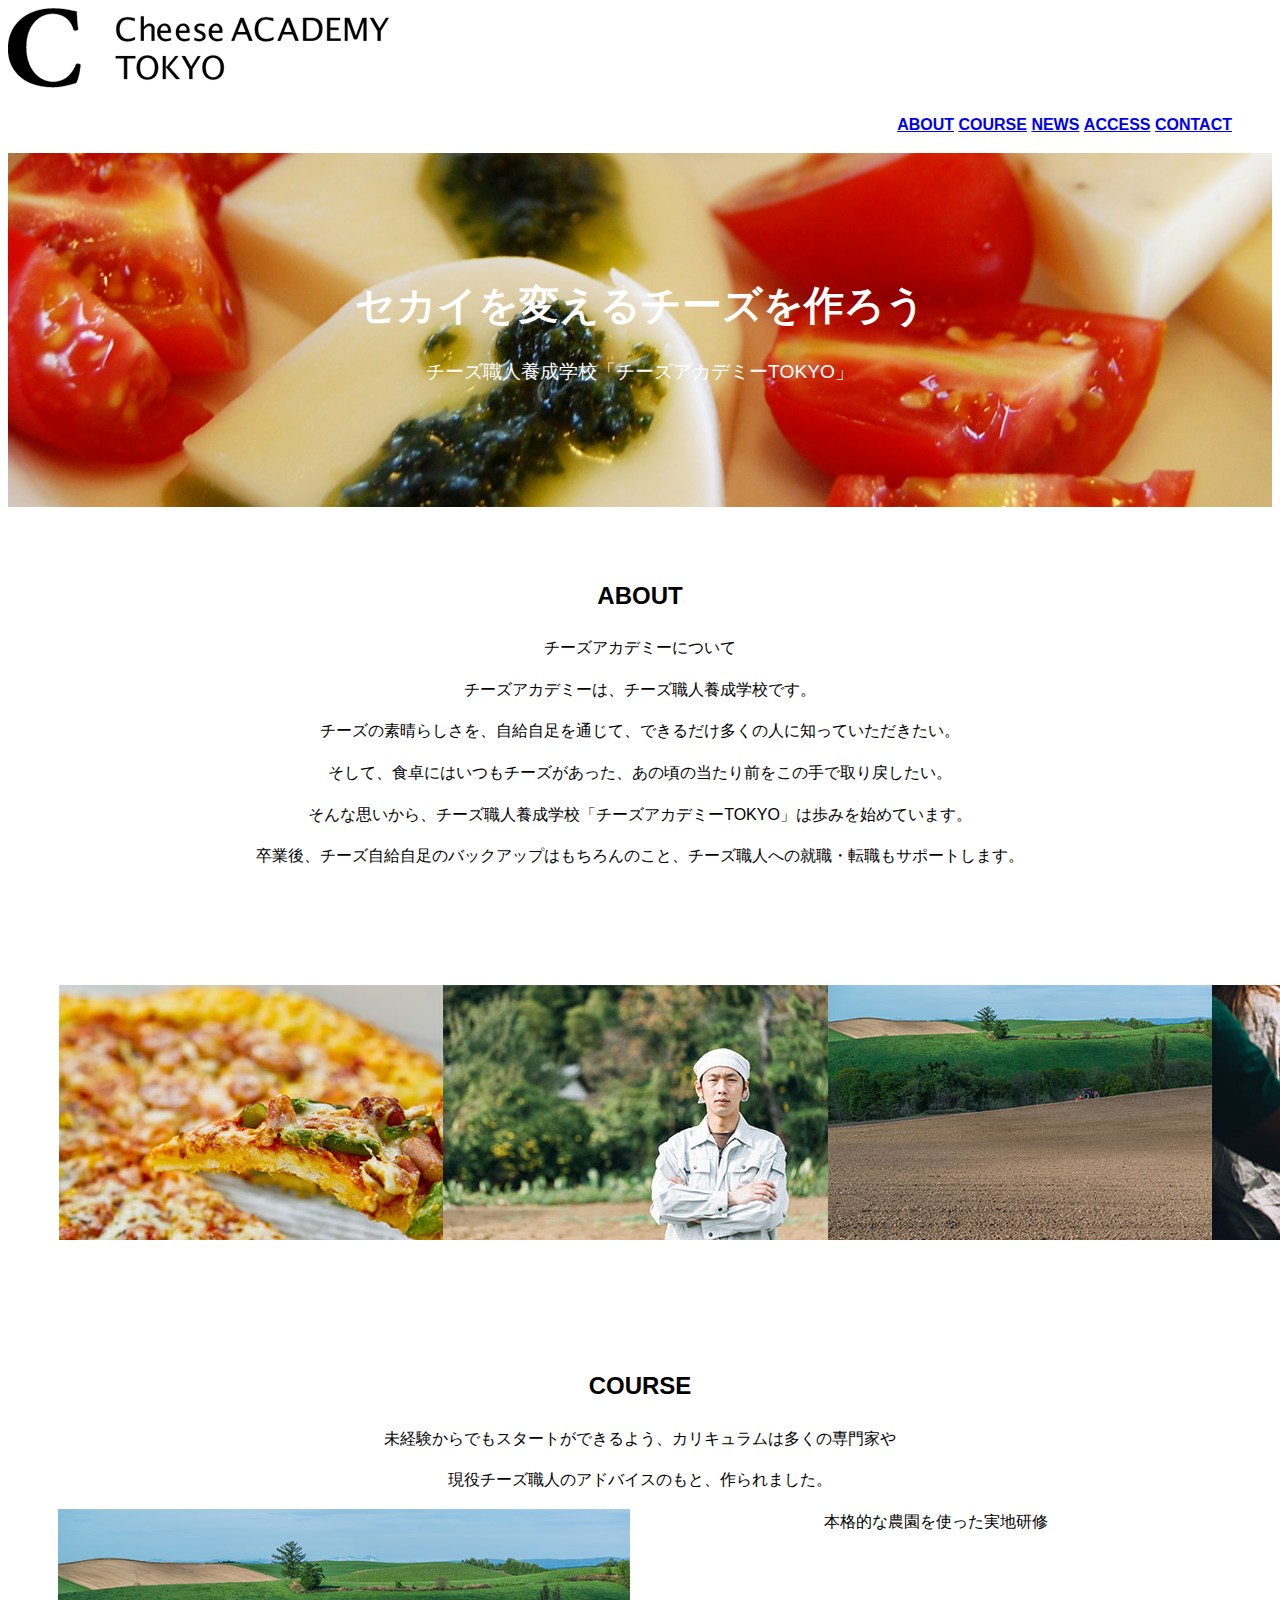
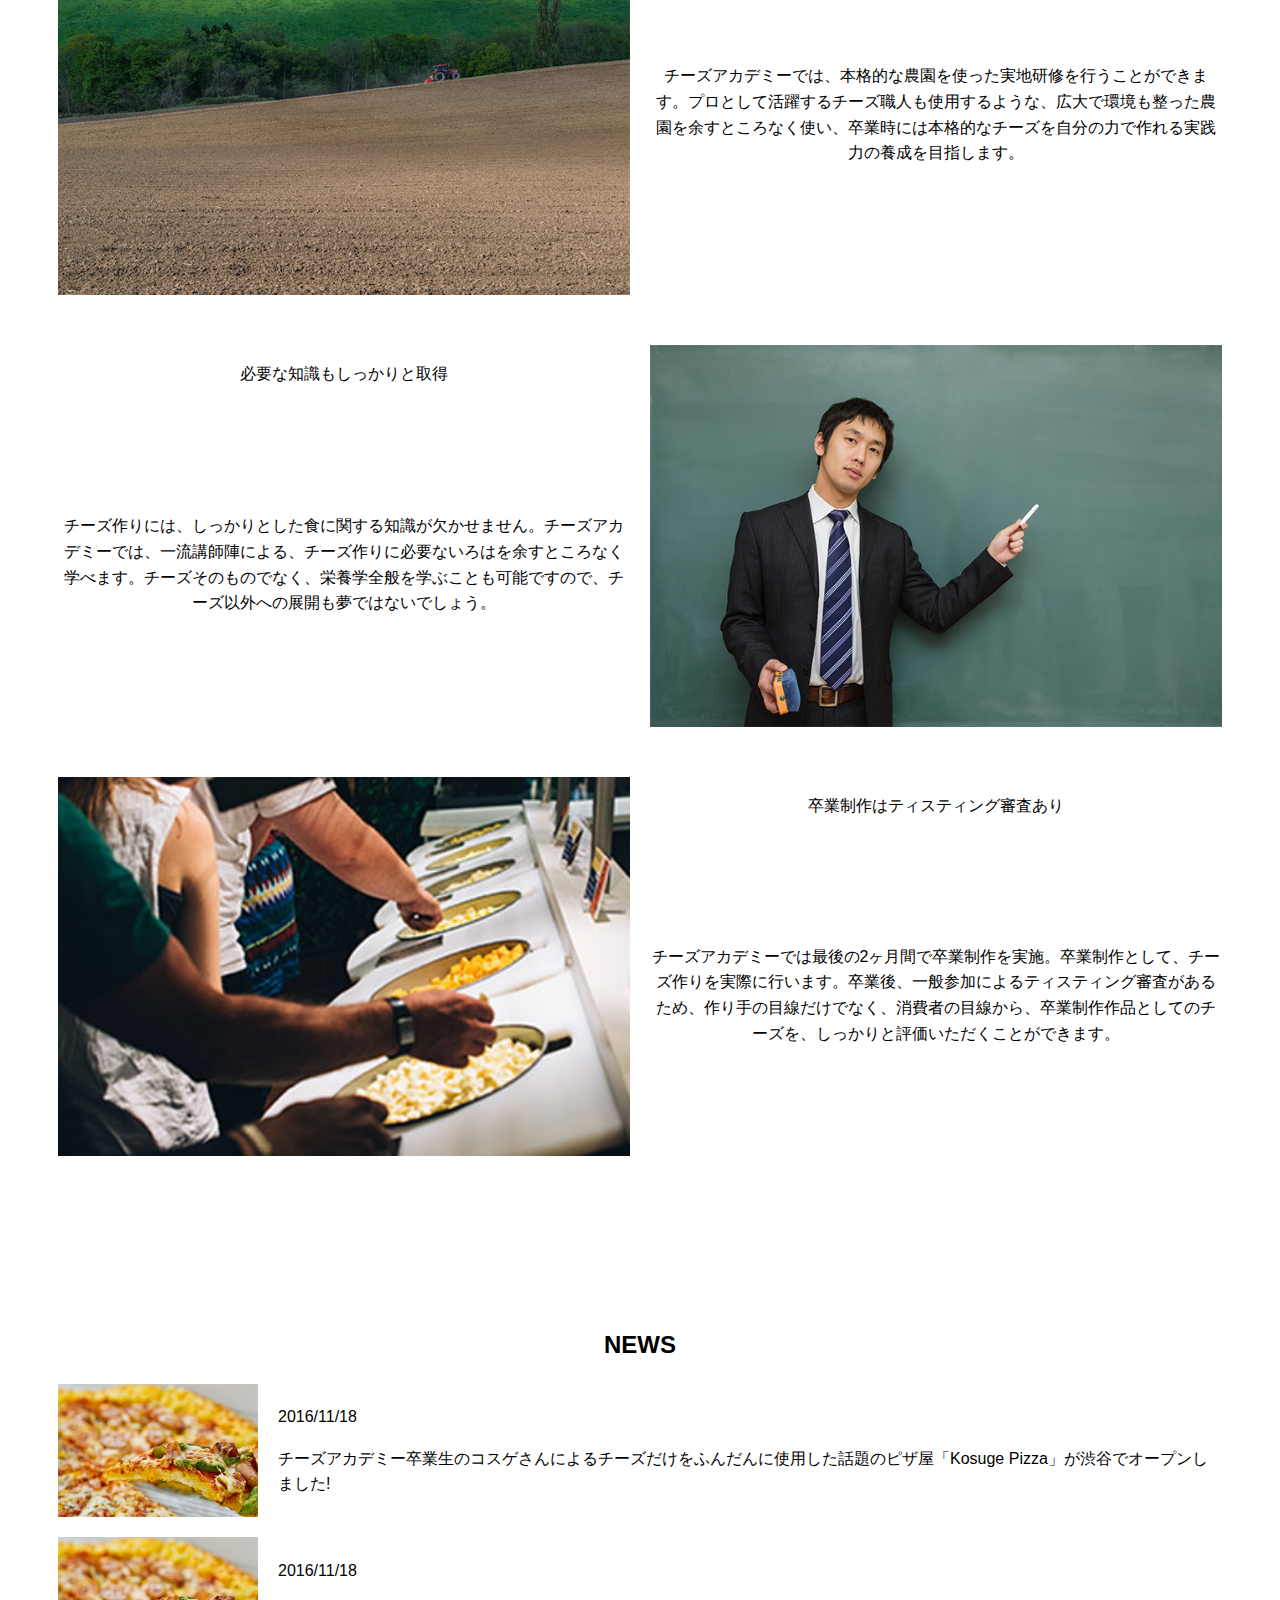
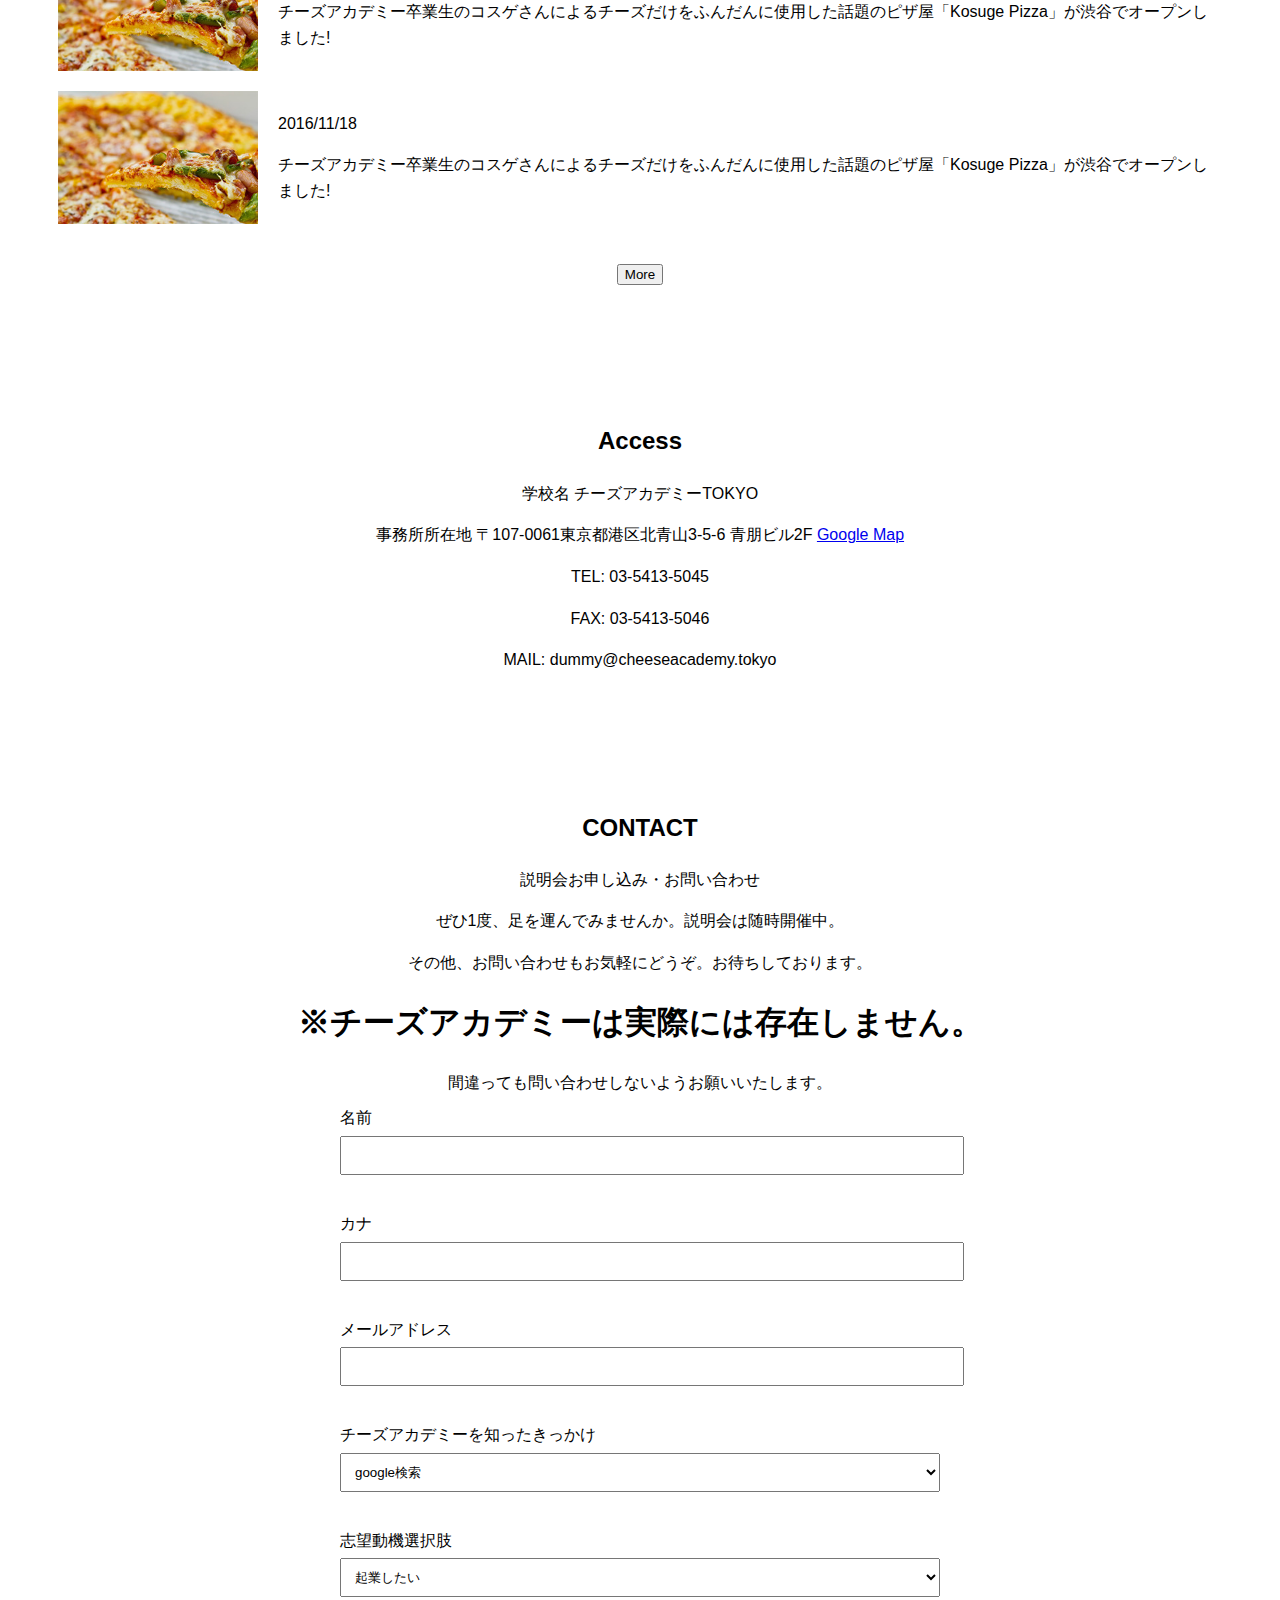
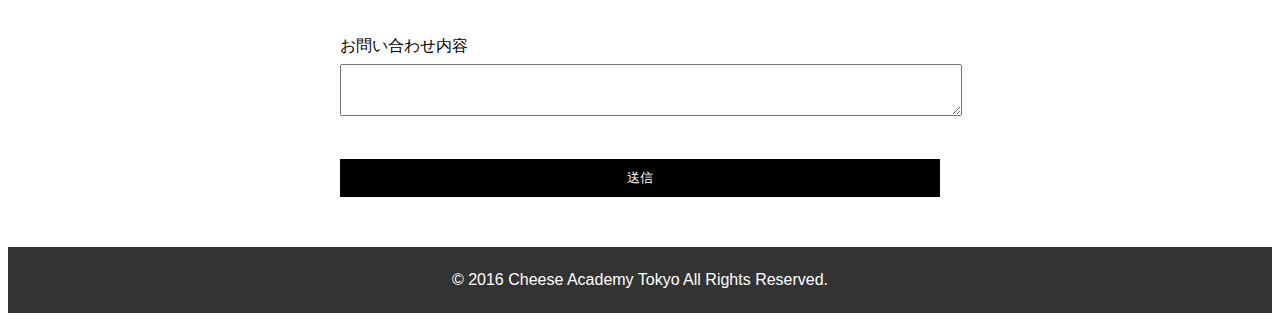
<file: index.html>
<!DOCTYPE html>
<html lang="ja">
<head>
    <meta charset="UTF-8">
    <meta name="viewport" content="width=device-width, initial-scale=1.0">
    <title>チーズアカデミー</title>
    <link rel="stylesheet" href="./css/style.css">
</head>
<body>
    <div class="header-content">
        <img src="./header_logo.png" alt="mainbg">
        <nav>
            <ul>
                <li><a href="#about">ABOUT</a></li>
                <li><a href="#course">COURSE</a></li>
                <li><a href="#news">NEWS</a></li>
                <li><a href="#access">ACCESS</a></li>
                <li><a href="#contact">CONTACT</a></li>
            </ul>
        </nav>
    </div>
    <header>
        <div class="one">
            <h2>セカイを変えるチーズを作ろう</h2>
            <p>チーズ職人養成学校「チーズアカデミーTOKYO」</p>
        </div>
    </header>

    <section id="about">
        <h2>ABOUT</h2>
        <p>チーズアカデミーについて</p>
        <p>チーズアカデミーは、チーズ職人養成学校です。</p>
        <p>チーズの素晴らしさを、自給自足を通じて、できるだけ多くの人に知っていただきたい。</p>
        <p>そして、食卓にはいつもチーズがあった、あの頃の当たり前をこの手で取り戻したい。</p>
        <p>そんな思いから、チーズ職人養成学校「チーズアカデミーTOKYO」は歩みを始めています。</p>
        <p>卒業後、チーズ自給自足のバックアップはもちろんのこと、チーズ職人への就職・転職もサポートします。</p>
    </section>

    <section id="images">
     <div class="images">
      <img src="./about_images.png" alt="images">
     </div>
    </section>

    <section id="course">
        <h2>COURSE</h2>
        <p>未経験からでもスタートができるよう、カリキュラムは多くの専門家や</p>
        <p>現役チーズ職人のアドバイスのもと、作られました。</p>
        <div class="course-item">
            <img src="./course_01.jpg" alt="field">
            <div class="course-content">
                本格的な農園を使った実地研修
                <p>チーズアカデミーでは、本格的な農園を使った実地研修を行うことができます。プロとして活躍するチーズ職人も使用するような、広大で環境も整った農園を余すところなく使い、卒業時には本格的なチーズを自分の力で作れる実践力の養成を目指します。</p>
            </div>
        </div>
        <div class="course-item">
            <div class="course-content">
            <p>必要な知識もしっかりと取得</p>
            チーズ作りには、しっかりとした食に関する知識が欠かせません。チーズアカデミーでは、一流講師陣による、チーズ作りに必要ないろはを余すところなく学べます。チーズそのものでなく、栄養学全般を学ぶことも可能ですので、チーズ以外への展開も夢ではないでしょう。
            </div>
            <img src="./course_02.jpg" alt="teacher">
        </div>
        
        <div class="course-item">
            <img src="./about_01.jpg" alt="tasting">
            <div class="course-content">
            <p>卒業制作はティスティング審査あり</p>
            チーズアカデミーでは最後の2ヶ月間で卒業制作を実施。卒業制作として、チーズ作りを実際に行います。卒業後、一般参加によるティスティング審査があるため、作り手の目線だけでなく、消費者の目線から、卒業制作作品としてのチーズを、しっかりと評価いただくことができます。
            </div>
        </div>
    </section>



    <section id="news">
        <h2>NEWS</h2>
        <div class="news-item">
            <img src="./news_img.jpg" alt="news">
            <div class="news-text">
             <p>2016/11/18</p>
             <p>チーズアカデミー卒業生のコスゲさんによるチーズだけをふんだんに使用した話題のピザ屋「Kosuge Pizza」が渋谷でオープンしました!</p>
            </div>
        </div>
        <div class="news-item">
            <img src="./news_img.jpg" alt="news">
            <div class="news-text">
             <p>2016/11/18</p>
             <p>チーズアカデミー卒業生のコスゲさんによるチーズだけをふんだんに使用した話題のピザ屋「Kosuge Pizza」が渋谷でオープンしました!</p>
            </div>
        </div>
        <div class="news-item">
            <img src="./news_img.jpg" alt="news">
            <div class="news-text">
             <p>2016/11/18</p>
             <p>チーズアカデミー卒業生のコスゲさんによるチーズだけをふんだんに使用した話題のピザ屋「Kosuge Pizza」が渋谷でオープンしました!</p>
            </div>
        </div>
        <p><button>More</button></p>
    </section>

    <section id="access">
        <h2>Access</h2>
        <div id="map">
            <!-- Embed map here -->
        </div>
        <p>学校名 チーズアカデミーTOKYO</p>
        <p>事務所所在地 〒107-0061東京都港区北青山3-5-6 青朋ビル2F <a href="https://www.google.com/maps/place/3-ch%C5%8Dme-5-6+Kitaaoyama,+Minato+City,+Tokyo+107-0061/@35.6672844,139.7114614,17z/data=!3m1!4b1!4m6!3m5!1s0x60188c9faa249f2b:0x3563e92b2a0598d3!8m2!3d35.6672844!4d139.7140363!16s%2Fg%2F11clq_x626?authuser=0&entry=ttu" target="_blank">Google Map</a></p>
        <p>TEL: 03-5413-5045</p>
        <p>FAX: 03-5413-5046</p>
        <p>MAIL: dummy@cheeseacademy.tokyo</p>
    </section>

    <section id="contact">
        <h2>CONTACT</h2>
        説明会お申し込み・お問い合わせ
        <div>
         <p>ぜひ1度、足を運んでみませんか。説明会は随時開催中。</p>
         その他、お問い合わせもお気軽にどうぞ。お待ちしております。
        </div>

        <h1>※チーズアカデミーは実際には存在しません。</h1>
        間違っても問い合わせしないようお願いいたします。
        <form action="#" method="post">
            <label for="name">名前</label>
            <input type="text" id="name" name="name">
            
            <p><label for="kana">カナ</label>
            <input type="text" id="kana" name="kana"></p>
            
            <p><label for="address">メールアドレス</label>
            <input type="email" id="address" name="address"></p>
            
            <p><label for="interest">チーズアカデミーを知ったきっかけ</label>
            <select id="interest" name="interest">
                <option value="google">google検索</option>
                <option value="sns">SNS</option>
                <option value="friend">紹介</option>
                <option value="passerby">たまたま通りかかった</option>
                <option value="other">その他</option>
            </select></p>

            <label for="motive">志望動機選択肢</label>
            <select id="motive" name="motive">
                <option value="enterprenuer">起業したい</option>
                <option value="reskilling">チーズ系企業に就職・転職したい</option>
                <option value="job">チーズと関わる仕事をしており、仕事に生かしたい</option>
                <option value="education">チーズの教養を身に着けたい</option>
                <option value="other">その他</option>
            </select>
            
            <p><label for="inquiry">お問い合わせ内容</label>
            <textarea id="inquiry" name="inquiry"></textarea></p>
            
            <button type="submit">送信</button>
        </form>
    </section>

    <footer>
        <p>© 2016 Cheese Academy Tokyo All Rights Reserved.</p>
    </footer>
</body>
</html>
</file>
<file: css/style.css>
body {
    font-family: Arial, sans-serif;
    line-height: 1.6;
}



header {
    text-align: center;
    background: url('/mainbg.png') no-repeat center center/cover;
    color: white;
    padding: 100px 0;
}

header .header-content {
    display: flex;
    justify-content: space-between;
    align-items: center;
    padding: 0 50px;
    max-width: 1200px;
    margin: 0 auto; 
}

header .header-content h1 {
    margin: 0;
}

nav ul {
    text-align: right;
    list-style: none;
    padding: 0 10px;
    font-weight: bold;
    margin-right: 30px;
}

nav ul li {
    display: inline;
}



header .one h2 {
    font-size: 2.5em;
    margin: 20px 0;
}

header .one p {
    font-size: 1.2em;
}

section {
    padding: 50px;
    text-align: center;
    max-width: 1200px;
    margin: 0 auto; 
}

#images .images {
    width: 100%;
    max-width: 1200px;
}

#course .course-item {
    display: grid; /* 修正部分 */
    grid-template-columns: 1fr 1fr; /* 修正部分 */
    gap: 20px; /* 修正部分 */
    width: 100%;
    margin-bottom: 50px;
    max-width: 1200px;
}

#course .course-item img {
    width: 100%;
    height: auto;
}

#course .course-content {
    display: grid;
}

#news .news-item {
    display: flex; /* 修正部分 */
    align-items: center; /* 修正部分 */
    width: 100%; /* 修正部分 */
    margin: 20px 0; /* 修正部分 */
}

#news .news-item img {
    width: 200px; /* 修正部分 */
    height: auto; /* 修正部分 */
    margin-right: 20px; /* 修正部分 */
}


#news .news-text {
    flex: 1; /* 修正部分 */
    text-align: left;
}

#news button {
        margin-top: 20px;
}    

#contact form {
    max-width: 600px;
    margin: 0 auto;
    text-align: left;
}

#contact form label {
    display: block;
    margin: 10px 0 5px;
}

#contact form input,
#contact form select,
#contact form textarea {
    width: 100%;
    padding: 10px;
    margin-bottom: 20px;
}

#contact form button {
    display: block;
    width: 100%;
    padding: 10px;
    background: #000;
    color: #fff;
    border: none;
    cursor: pointer;
}

#contact form button:hover {
    background: #555;
}

footer {
    text-align: center;
    padding: 20px;
    background: #333;
    color: white;
}

footer p {
    margin: 0;
}
</file>
